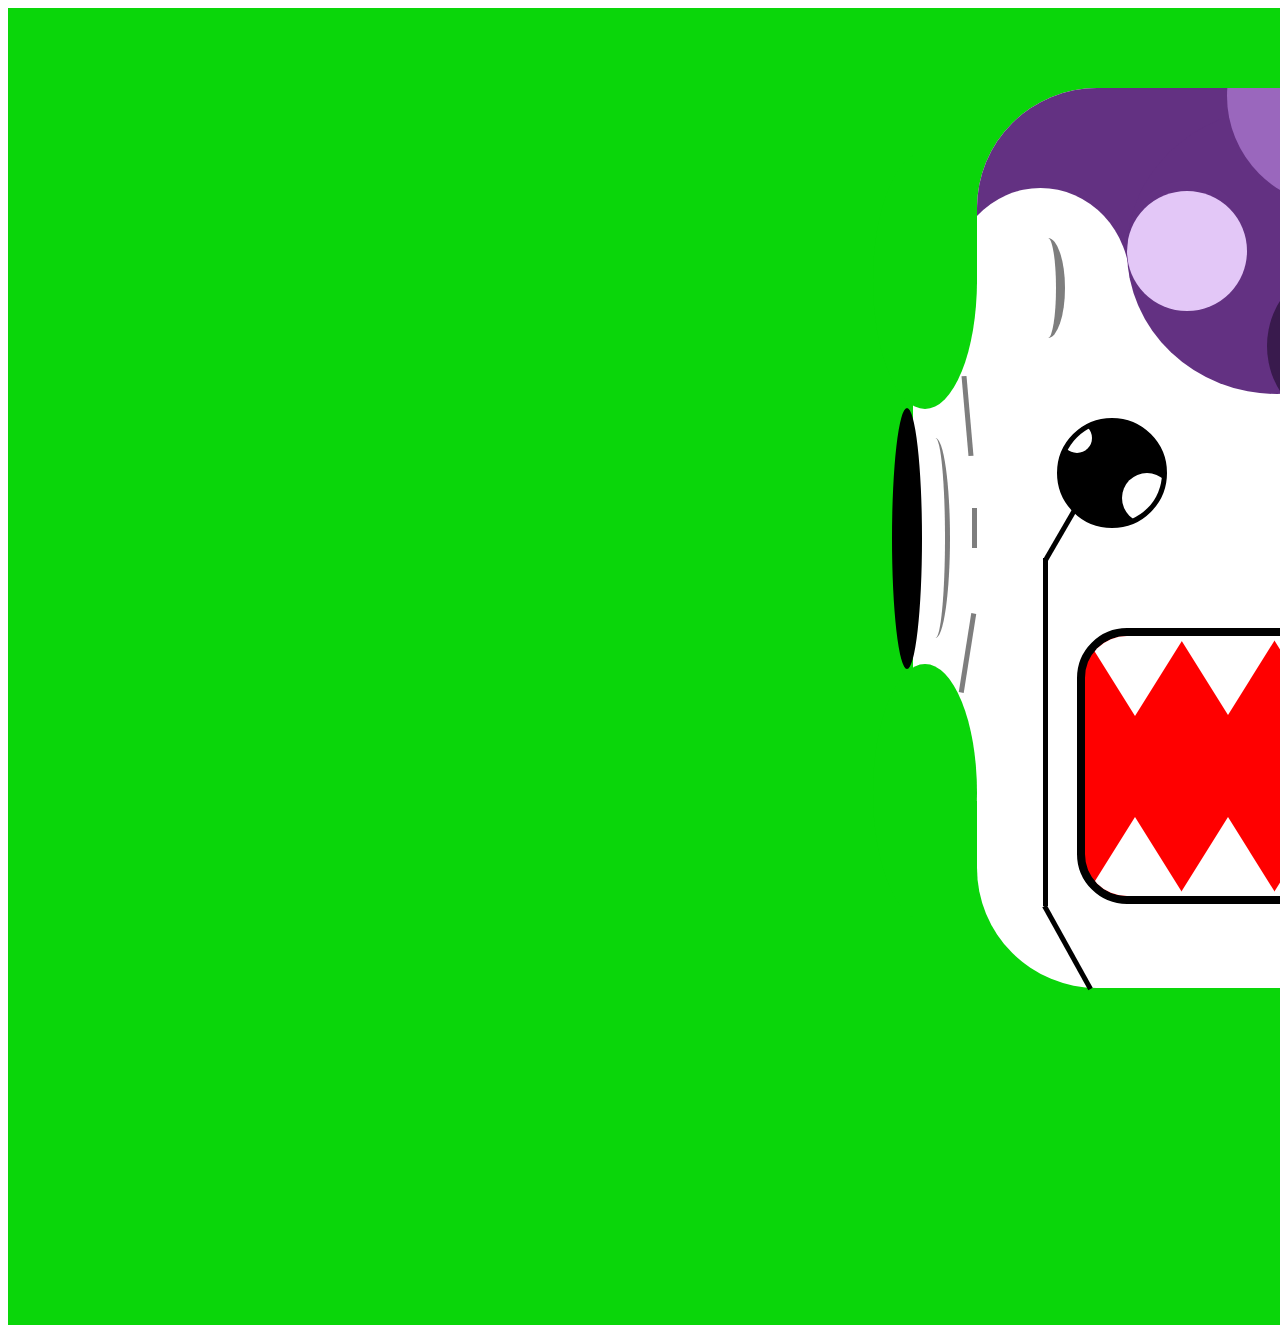
<file: index.html>
<!DOCTYPE html>
<html lang="en">
<head>
    <meta charset="UTF-8">
    <meta http-equiv="X-UA-Compatible" content="IE=edge">
    <meta name="viewport" content="width=device-width, initial-scale=1.0">
    <link rel="stylesheet" href="dibujo.css">
    <title>Dibujo</title>
</head>
<body>
    <div class="vanilla">

        <div class="domo-body">
            <div class="domo-front">
                <div class="front-circle"></div>
                <div class="circle-wite-one">
                </div>
            </div>
            <div class="domo-circle-free"></div>
            <div class="domo-circle-head-1"></div>
            <div class="domo-circle-head-2"></div>
            <div class="domo-rectangle-head"></div>
            <div class="domo-eye-1">
                <div class="shine-1"></div>
                <div class="shine-2"></div>
            </div>
            <div class="domo-eye-2">
                <div class="shine-1"></div>
                <div class="shine-2"></div>
            </div>
            <div class="domo-mouth">
                <div class="domo-theet-up-1"></div>
                <div class="domo-theet-up-2"></div>
                <div class="domo-theet-up-3"></div>
                <div class="domo-theet-up-4"></div>
                <div class="domo-theet-down-1"></div>
                <div class="domo-theet-down-2"></div>
                <div class="domo-theet-down-3"></div>
                <div class="domo-theet-down-4"></div>
            </div>
        </div>

        <div class="domo-rectangle-ear-1"></div>
        <div class="domo-circle-ear-1"></div>

        <div class="domo-rectanglefake-top-ear-1"></div>
        <div class="domo-circlefake-top-ear-1"></div>
        <div class="domo-rectangleerase-top-ear-1"></div>

        <div class="domo-rectanglefake-down-ear-1"></div>
        <div class="domo-circlefake-down-ear-1"></div>
        <div class="domo-rectangleerase-down-ear-1"></div>

        <div class="domo-rectangle-ear-2"></div>
        <div class="domo-circle-ear-2"></div>

        <div class="domo-rectanglefake-top-ear-2"></div>
        <div class="domo-circlefake-top-ear-2"></div>
        <div class="domo-rectangleerase-top-ear-2"></div>

        <div class="domo-rectanglefake-down-ear-2"></div>
        <div class="domo-circlefake-down-ear-2"></div>
        <div class="domo-rectangleerase-down-ear-2"></div>

        <!--Lines-->
        <div class="domo-ear1-line-up-separation"></div>
        <div class="domo-ear1-line-mid-separation"></div>
        <div class="domo-ear1-line-down-separation"></div>
        <div class="domo-ear1-line-intern"></div>

        <div class="domo-ear2-line-up-separation"></div>
        <div class="domo-ear2-line-down-separation"></div>
        <div class="domo-ear2-line-intern"></div>
        <div class="domo-ear2-dot-intern"></div>

        <div class="domo-cien"></div>
        <div class="domo-mad">
            <div class="mad-item-1"></div>
            <div class="mad-item-2"></div>
            <div class="mad-item-3"></div>
            <div class="mad-item-4"></div>
        </div>

        <div class="domo-scar-start-1"></div>
        <div class="domo-scar-start-2"></div>
        <div class="domo-scar-mid-1"></div>
        <div class="domo-scar-mid-2"></div>
        <div class="domo-scar-end-1"></div>
        <div class="domo-scar-end-2"></div>
    </div>
</body>
</html>
</file>
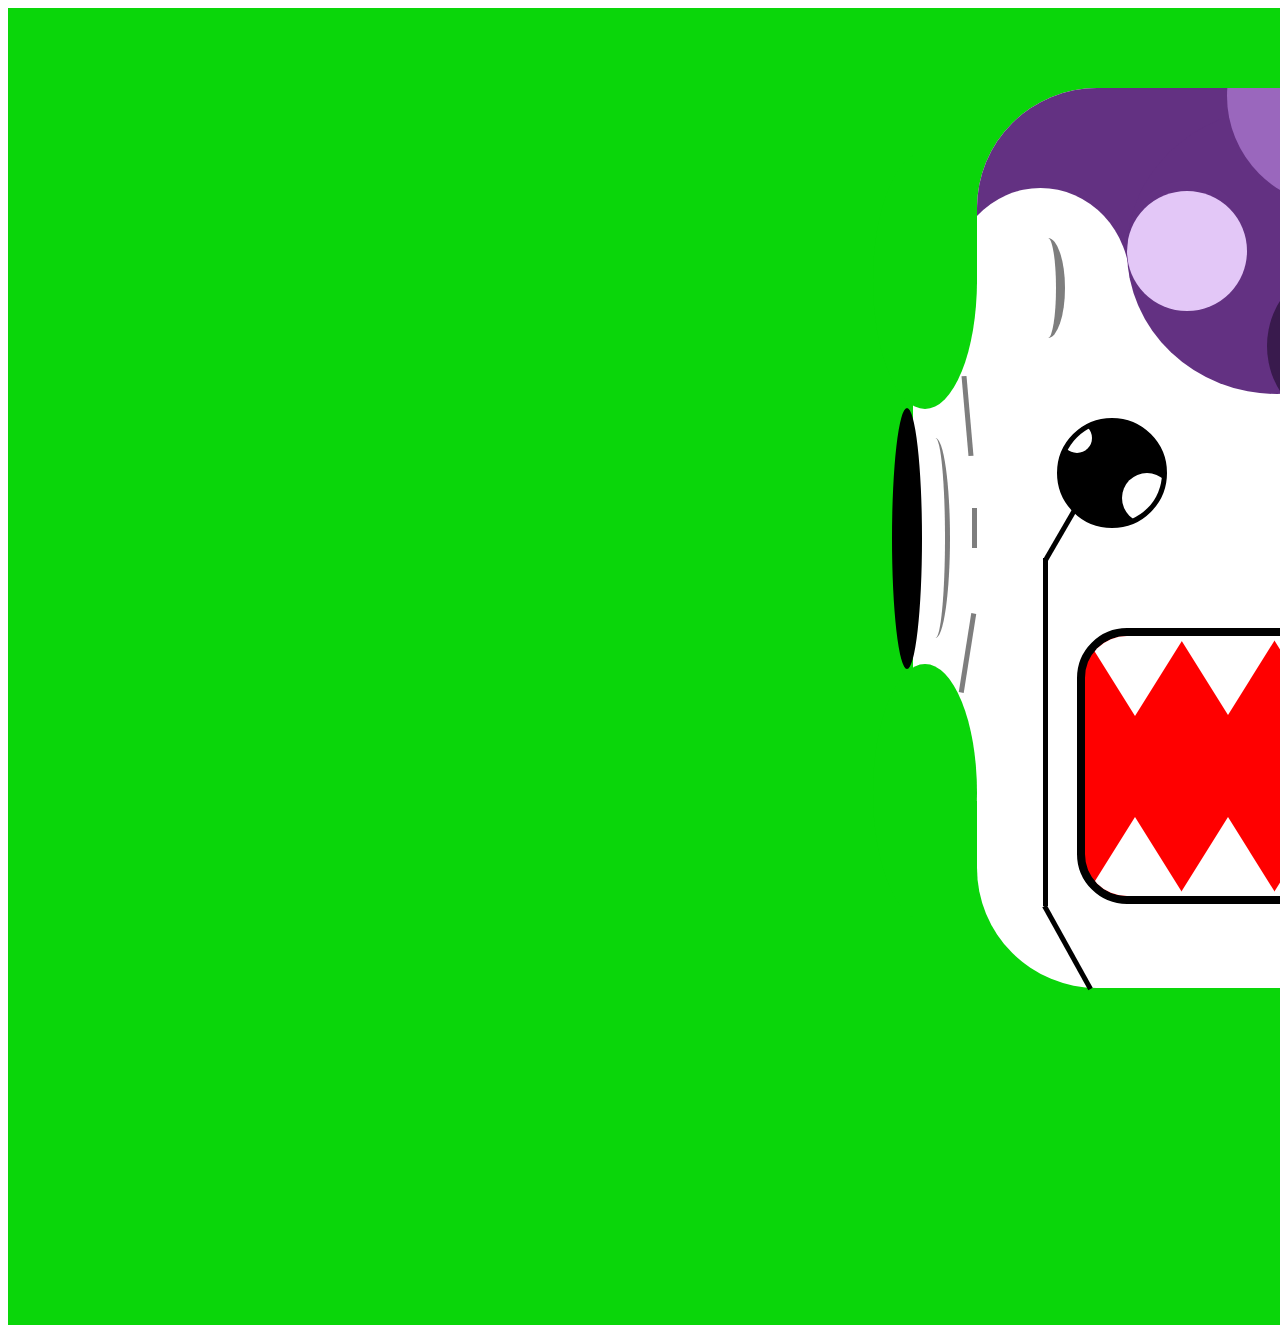
<file: dibujo.html>
<!DOCTYPE html>
<html lang="en">
<head>
    <meta charset="UTF-8">
    <meta http-equiv="X-UA-Compatible" content="IE=edge">
    <meta name="viewport" content="width=device-width, initial-scale=1.0">
    <link rel="stylesheet" href="dibujo.css">
    <title>Dibujo</title>
</head>
<body>
    <div class="vanilla">

        <div class="domo-body">
            <div class="domo-front">
                <div class="front-circle"></div>
                <div class="circle-wite-one">
                </div>
            </div>
            <div class="domo-circle-free"></div>
            <div class="domo-circle-head-1"></div>
            <div class="domo-circle-head-2"></div>
            <div class="domo-rectangle-head"></div>
            <div class="domo-eye-1">
                <div class="shine-1"></div>
                <div class="shine-2"></div>
            </div>
            <div class="domo-eye-2">
                <div class="shine-1"></div>
                <div class="shine-2"></div>
            </div>
            <div class="domo-mouth">
                <div class="domo-theet-up-1"></div>
                <div class="domo-theet-up-2"></div>
                <div class="domo-theet-up-3"></div>
                <div class="domo-theet-up-4"></div>
                <div class="domo-theet-down-1"></div>
                <div class="domo-theet-down-2"></div>
                <div class="domo-theet-down-3"></div>
                <div class="domo-theet-down-4"></div>
            </div>
        </div>

        <div class="domo-rectangle-ear-1"></div>
        <div class="domo-circle-ear-1"></div>

        <div class="domo-rectanglefake-top-ear-1"></div>
        <div class="domo-circlefake-top-ear-1"></div>
        <div class="domo-rectangleerase-top-ear-1"></div>

        <div class="domo-rectanglefake-down-ear-1"></div>
        <div class="domo-circlefake-down-ear-1"></div>
        <div class="domo-rectangleerase-down-ear-1"></div>

        <div class="domo-rectangle-ear-2"></div>
        <div class="domo-circle-ear-2"></div>

        <div class="domo-rectanglefake-top-ear-2"></div>
        <div class="domo-circlefake-top-ear-2"></div>
        <div class="domo-rectangleerase-top-ear-2"></div>

        <div class="domo-rectanglefake-down-ear-2"></div>
        <div class="domo-circlefake-down-ear-2"></div>
        <div class="domo-rectangleerase-down-ear-2"></div>

        <!--Lines-->
        <div class="domo-ear1-line-up-separation"></div>
        <div class="domo-ear1-line-mid-separation"></div>
        <div class="domo-ear1-line-down-separation"></div>
        <div class="domo-ear1-line-intern"></div>

        <div class="domo-ear2-line-up-separation"></div>
        <div class="domo-ear2-line-down-separation"></div>
        <div class="domo-ear2-line-intern"></div>
        <div class="domo-ear2-dot-intern"></div>

        <div class="domo-cien"></div>
        <div class="domo-mad">
            <div class="mad-item-1"></div>
            <div class="mad-item-2"></div>
            <div class="mad-item-3"></div>
            <div class="mad-item-4"></div>
        </div>

        <div class="domo-scar-start-1"></div>
        <div class="domo-scar-start-2"></div>
        <div class="domo-scar-mid-1"></div>
        <div class="domo-scar-mid-2"></div>
        <div class="domo-scar-end-1"></div>
        <div class="domo-scar-end-2"></div>
    </div>
</body>
</html>
</file>
<file: dibujo.css>
:root{
    --white: white;
    --purple: #633182;
    --red: red;
    --black: black;
    --green: rgb(10, 214, 10);
    --gray: #7e7e7e;
}
.vanilla{
    width: 2537px;
    height: 1157px;
    display: grid;
    justify-items: center;
    padding: 80px 0; 
    position: relative;
    background-color: var(--green);
}

.domo-body{
    width: 600px;
    height: 900px;
    background-color: var(--white  );
    border-radius: 120px;
    position: relative;
    overflow: hidden;
}
.domo-front{
    position: absolute;
    width: 300px;
    height: 285px;
    background-color: var(--purple);
    border-radius: 50%;
    left: 150px;
    bottom: 594px;
    z-index: 1;
    overflow: hidden;
}
.domo-rectangle-head{
    width: 100%;
    height: 190px;
    background-color: var(--purple);
}
.domo-circle-head-1{
    position: absolute;
    width: 179px;
    height: 190px;
    border-radius: 50%;
    background-color: var(--white  );
    top: 100px;
    right: 447px;
}
.domo-circle-head-2{
    position: absolute;
    width: 179px;
    height: 190px;
    border-radius: 50%;
    background-color: var(--white  );
    top: 100px;
    left: 447px;
}
.domo-eye-1{
    position: absolute;
    width: 100px;
    height: 100px;
    border-radius: 50%;
    background-color: var(--black);
    border: 5px solid var(--black);
    left: 80px;
    top: 330px;
    overflow: hidden;
}
.shine-1{
    width: 30px;
    height: 30px;
    border-radius: 50%;
    background-color: white;    
}
.shine-2{
    position: absolute;
    width: 50px;
    height: 50px;
    border-radius: 50%;
    background-color: white;
    top: 50px;
    left: 60px;
}
.domo-eye-2{
    position: absolute;
    width: 100px;
    height: 100px;
    border-radius: 50%;
    background-color: var(--black);
    border: 5px solid var(--black);
    right: 80px;
    top: 330px;
    overflow: hidden;
}
.domo-mouth{
    position: absolute;
    width: 385px;
    height: 260px;
    border: 8px solid black ;
    top: 540px;
    left: 100px;
    border-radius: 50px;
    background-color: var(--red);
    overflow: hidden;
}
.domo-theet-up-1{
    width: 0; 
    height: 0; 
    border-top: 80px solid var(--white);
    border-left: 50px solid transparent;
    border-bottom: 50px solid transparent; 
    border-right: 50px solid transparent;
}
.domo-theet-up-2{
    position: absolute;
    left: 93px;
    bottom: 131px;
    width: 0; 
    height: 0; 
    border-top: 80px solid var(--white);
    border-left: 50px solid transparent;
    border-bottom: 50px solid transparent; 
    border-right: 50px solid transparent;
}
.domo-theet-up-3{
    position: absolute;
    left: 186px;
    bottom: 131px;
    width: 0; 
    height: 0; 
    border-top: 80px solid var(--white);
    border-left: 50px solid transparent;
    border-bottom: 50px solid transparent; 
    border-right: 50px solid transparent;
}
.domo-theet-up-4{
    position: absolute;
    left: 279px;
    bottom: 131px;
    width: 0; 
    height: 0; 
    border-top: 80px solid var(--white);
    border-left: 50px solid transparent;
    border-bottom: 50px solid transparent; 
    border-right: 50px solid transparent;
}
.domo-theet-down-1{
    position: absolute;
    top: 131px;
    width: 0; 
    height: 0; 
    border-bottom: 80px solid var(--white);
    border-left: 50px solid transparent;
    border-top: 50px solid transparent; 
    border-right: 50px solid transparent;
}
.domo-theet-down-2{
    position: absolute;
    left: 93px;
    top: 131px;
    width: 0; 
    height: 0; 
    border-bottom: 80px solid var(--white);
    border-left: 50px solid transparent;
    border-top: 50px solid transparent; 
    border-right: 50px solid transparent;
}
.domo-theet-down-3{
    position: absolute;
    left: 186px;
    top: 131px;
    width: 0; 
    height: 0; 
    border-bottom: 80px solid var(--white);
    border-left: 50px solid transparent;
    border-top: 50px solid transparent; 
    border-right: 50px solid transparent;
}
.domo-theet-down-4{
    position: absolute;
    left: 279px;
    top: 131px;
    width: 0; 
    height: 0; 
    border-bottom: 80px solid var(--white);
    border-left: 50px solid transparent;
    border-top: 50px solid transparent; 
    border-right: 50px solid transparent;
}

.domo-rectangle-ear-1{
    position: absolute;
    width: 64px;
    height: 257px;
    right: 1568px;
    top: 400px;
    background-color: var(--white);
}
.domo-circle-ear-1{
    position: absolute;
    width: 24px;
    height: 255px;
    border: 3px solid var(--black);
    right: 1623px;
    top: 400px;
    border-radius: 50%;
    background-color: var(--black);

}
.domo-rectangle-ear-2{
    position: absolute;
    width: 64px;
    height: 257px;
    left: 1568px;
    top: 400px;
    background-color: var(--white);
}
.domo-circle-ear-2{
    position: absolute;
    width: 24px;
    height: 255px;
    border: 3px solid var(--black);
    left: 1623px;
    top: 400px;
    border-radius: 50%;
    background-color: var(--black);

}
/*-------------------------------------------------------------*/
.domo-rectanglefake-top-ear-1{
    position: absolute;
    width: 64px;
    height: 257px;
    right: 1568px;
    top: 144px;
    background-color: var(--white);
}
.domo-circlefake-top-ear-1{
    position: absolute;
    width: 104px;
    height: 257px;
    right: 1568px;
    top: 144px;
    background-color: var(--green);
    border-radius: 50% ;
}
.domo-rectangleerase-top-ear-1{
    position: absolute;
    width: 64px;
    height: 133px;
    right: 1568px;
    top: 143px;
    background-color: var(--green);
}
/*---------------------------------------------------------------------*/
.domo-rectanglefake-down-ear-1{
    position: absolute;
    width: 64px;
    height: 257px;
    right: 1568px;
    top: 656px;
    background-color: var(--white);

}
.domo-circlefake-down-ear-1{
    position: absolute;
    width: 104px;
    height: 257px;
    right: 1568px;
    top: 656px;
    background-color: var(--green);
    border-radius: 50% ;
}
.domo-rectangleerase-down-ear-1{
    position: absolute;
    width: 64px;
    height: 133px;
    right: 1568px;
    top: 793px;
    background-color: var(--green);
}
/*-----------------------------------------------------------------------*/
.domo-rectanglefake-top-ear-2{
    position: absolute;
    width: 64px;
    height: 257px;
    left: 1568px;
    top: 144px;
    background-color: var(--white);
}
.domo-circlefake-top-ear-2{
    position: absolute;
    width: 104px;
    height: 257px;
    left: 1568px;
    top: 144px;
    background-color: var(--green);
    border-radius: 50% ;
}
.domo-rectangleerase-top-ear-2{
    position: absolute;
    width: 64px;
    height: 133px;
    left: 1568px;
    top: 143px;
    background-color: var(--green);
}
/*---------------------------------------------------------------------*/
.domo-rectanglefake-down-ear-2{
    position: absolute;
    width: 64px;
    height: 257px;
    left: 1568px;
    top: 656px;
    background-color: var(--white);

}
.domo-circlefake-down-ear-2{
    position: absolute;
    width: 104px;
    height: 257px;
    left: 1568px;
    top: 656px;
    background-color: var(--green);
    border-radius: 50% ;
}
.domo-rectangleerase-down-ear-2{
    position: absolute;
    width: 64px;
    height: 133px;
    left: 1568px;
    top: 793px;
    background-color: var(--green);
}
/*-----------------------------------------------------------------*/
.domo-ear1-line-up-separation{
    position: absolute;
    width: 5px;
    height: 80px;
    background-color: var(--gray);
    top: 368px;
    right: 1575px;
    transform: rotate(175deg);
}
.domo-ear1-line-mid-separation{
    position: absolute;
    width: 5px;
    height: 40px;
    background-color: var(--gray);
    top: 500px;
    right: 1568px;
}
.domo-ear1-line-down-separation{
    position: absolute;
    width: 5px;
    height: 80px;
    background-color: var(--gray);
    top: 605px;
    right: 1575px;
    transform: rotate(9deg);
}
.domo-ear1-line-intern{
    position: absolute;
    width: 24px;
    height: 200px;
    border-right: 5px solid var(--gray);
    right: 1595px;
    top: 430px;
    border-radius: 50%;
}
/*------------------------------------------------------*/
.domo-ear2-line-up-separation{
    position: absolute;
    width: 5px;
    height: 80px;
    background-color: var(--gray);
    top: 360px;
    left: 1575px;
    transform: rotate(7deg);
}
.domo-ear2-line-down-separation{
    position: absolute;
    width: 5px;
    height: 175px;
    background-color: var(--gray);
    top: 510px;
    left: 1575px;
    transform: rotate(174deg);
}
.domo-ear2-line-intern{
    position: absolute;
    width: 24px;
    height: 200px;
    border-left: 5px solid var(--gray);
    left: 1595px;
    top: 460px;
    border-radius: 50%;
}
.domo-ear2-dot-intern{
    position: absolute;
    width: 15px;
    height: 15px;
    background-color: var(--gray);
    border-radius: 50%;
    top: 420px;
    left: 1600px;
    transform: rotate(7deg);
}
.domo-cien{
    position: absolute;
    width: 25px;
    height: 100px;
    border-radius: 50%;
    border-right: 9px solid var(--gray);
    top: 230px;
    right: 1480px;
}
.domo-mad{
    position: absolute;
    top: 230px;
    left: 1435px;
    width: 102px;
    height: 102px;
    transform: rotate(160deg);
}
.mad-item-1{
    position: absolute;
    width: 40px;
    height: 40px;
    border-radius: 50%;
    border-right: 6px solid var(--gray);
    border-bottom: 6px solid var(--gray);
}
.mad-item-2{
    position: absolute;
    left: 50px;
    width: 40px;
    height: 40px;
    border-radius: 50%;
    border-left: 6px solid var(--gray);
    border-bottom: 6px solid var(--gray);
}
.mad-item-3{
    position: absolute;
    top: 50px;
    width: 40px;
    height: 40px;
    border-radius: 50%;
    border-right: 6px solid var(--gray);
    border-top: 6px solid var(--gray);
}
.mad-item-4{
    position: absolute;
    left: 50px;
    top: 50px;
    width: 40px;
    height: 40px;
    border-radius: 50%;
    border-left: 6px solid var(--gray);
    border-top: 6px solid var(--gray);
}

.domo-scar-start-1{
    position: absolute;
    width: 5px;
    height: 58px;
    background-color: var(--black);
    top: 499px;
    right: 1483px;
    transform: rotate(30deg);
}
.domo-scar-start-2{
    position: absolute;
    width: 5px;
    height: 58px;
    background-color: var(--black);
    top: 499px;
    left: 1483px;
    transform: rotate(150deg);
}
.domo-scar-mid-1{
    position: absolute;
    width: 5px;
    height: 348px;
    background-color: var(--black);
    top: 550px;
    right: 1497px;
}
.domo-scar-mid-2{
    position: absolute;
    width: 5px;
    height: 348px;
    background-color: var(--black);
    top: 550px;
    left: 1497px;
}
.domo-scar-end-1{
    position: absolute;
    width: 5px;
    height: 95px;
    background-color: var(--black);
    top: 892px;
    right: 1475px;
    transform: rotate(151deg);
}
.domo-scar-end-2{
    position: absolute;
    width: 5px;
    height: 95px;
    background-color: var(--black);
    top: 892px;
    left: 1475px;
    transform: rotate(28deg);
}
.front-circle{
    position: absolute;
    width: 170px;
    height: 170px;
    border-radius: 50%;
    background-color: #391a4d;
    left: 140px;
    top: 152px;
}
.circle-wite-one{
    position: absolute;
    width: 120px;
    height: 120px;
    border-radius: 50%;
    background-color: #e3c7f7;
    left: 0px;
    top: 82px; 
}
.domo-circle-free{
    position: absolute;
    width: 220px;
    height: 220px;
    border-radius: 50%;
    background-color:#9a67bd;
    right: 130px;
    bottom: 782px;  
    z-index: 2;
}
</file>
